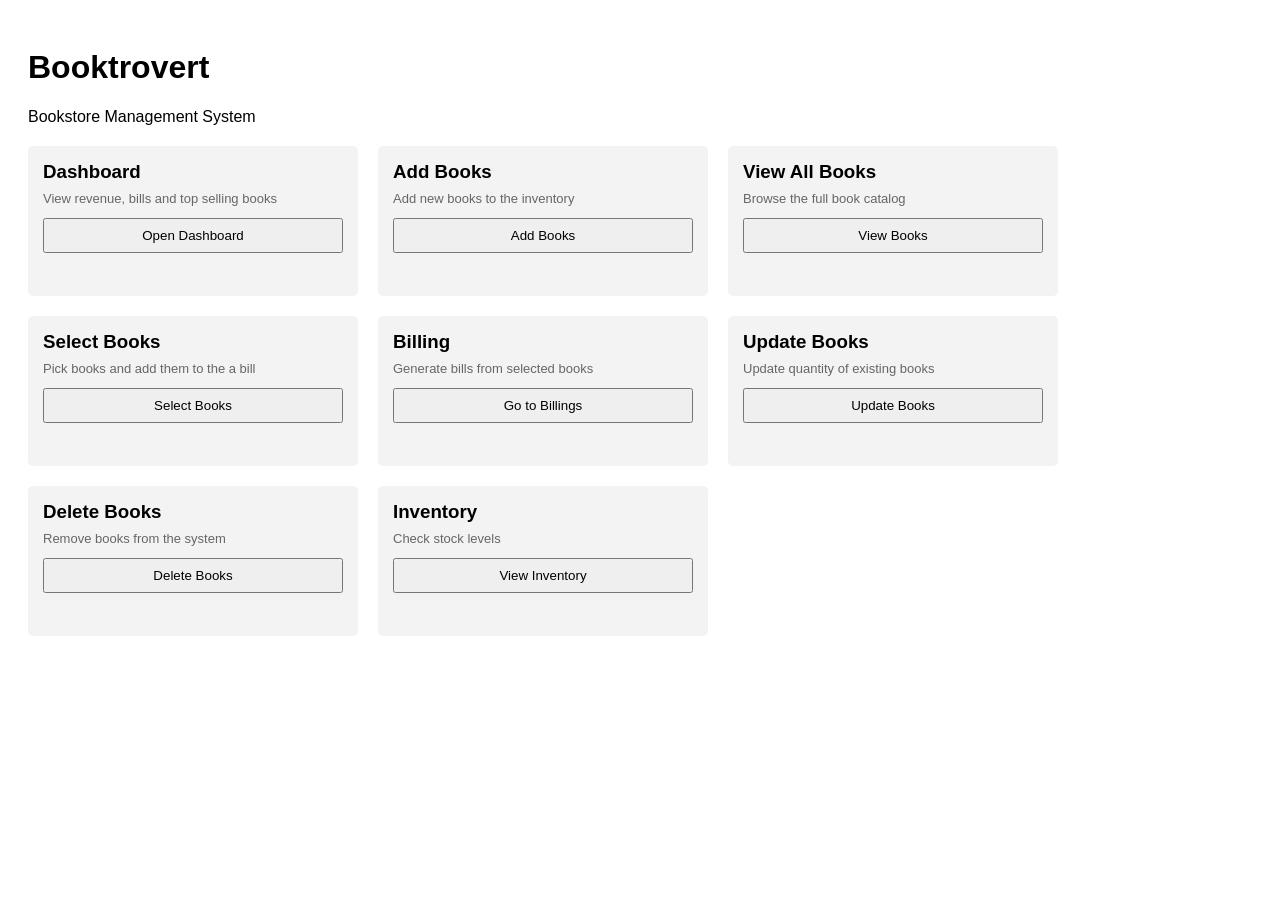
<file: src/main/resources/static/pages/index.html>
<!DOCTYPE html>
<html>
	<head>
		<title>Booktrovert</title>
		<link rel="stylesheet" href="../css/style.css">
	</head>
	
	<body>
		
		<h1>Booktrovert</h1>
		<p>Bookstore Management System</p>
		
		<div class="nav-grid">
			
			<div class="card">
				<h3>Dashboard</h3>
				<p>View revenue, bills and top selling books</p>
				<a href="dashboard.html"><button>Open Dashboard</button></a>
			</div>
			
			<div class="card">
				<h3>Add Books</h3>
				<p>Add new books to the inventory</p>
				<a href="addbooks.html"><button>Add Books</button></a>
			</div>
			
			<div class="card">
				<h3>View All Books</h3>
				<p>Browse the full book catalog</p>
				<a href="getallbooks.html"><button>View Books</button></a>
			</div>
			
			<div class="card">
				<h3>Select Books</h3>
				<p>Pick books and add them to the a bill</p>
				<a href="select-books.html"><button>Select Books</button></a>
			</div>
			
			<div class="card">
				<h3>Billing</h3>
				<p>Generate bills from selected books</p>
				<a href="billing.html"><button>Go to Billings</button></a>
			</div>
			
			<div class="card">
				<h3>Update Books</h3>
				<p>Update quantity of existing books</p>
				<a href="updatebooks.html"><button>Update Books</button></a>
			</div>
			
			<div class="card">
				<h3>Delete Books</h3>
				<p>Remove books from the system</p>
				<a href="deletebooks.html"><button>Delete Books</button></a>
			</div>
			
			<div class="card">
				<h3>Inventory</h3>
				<p>Check stock levels</p>
				<a href="inventory.html"><button>View Inventory</button></a>
			</div>
			
		</div>
	</body>
</html>
</file>
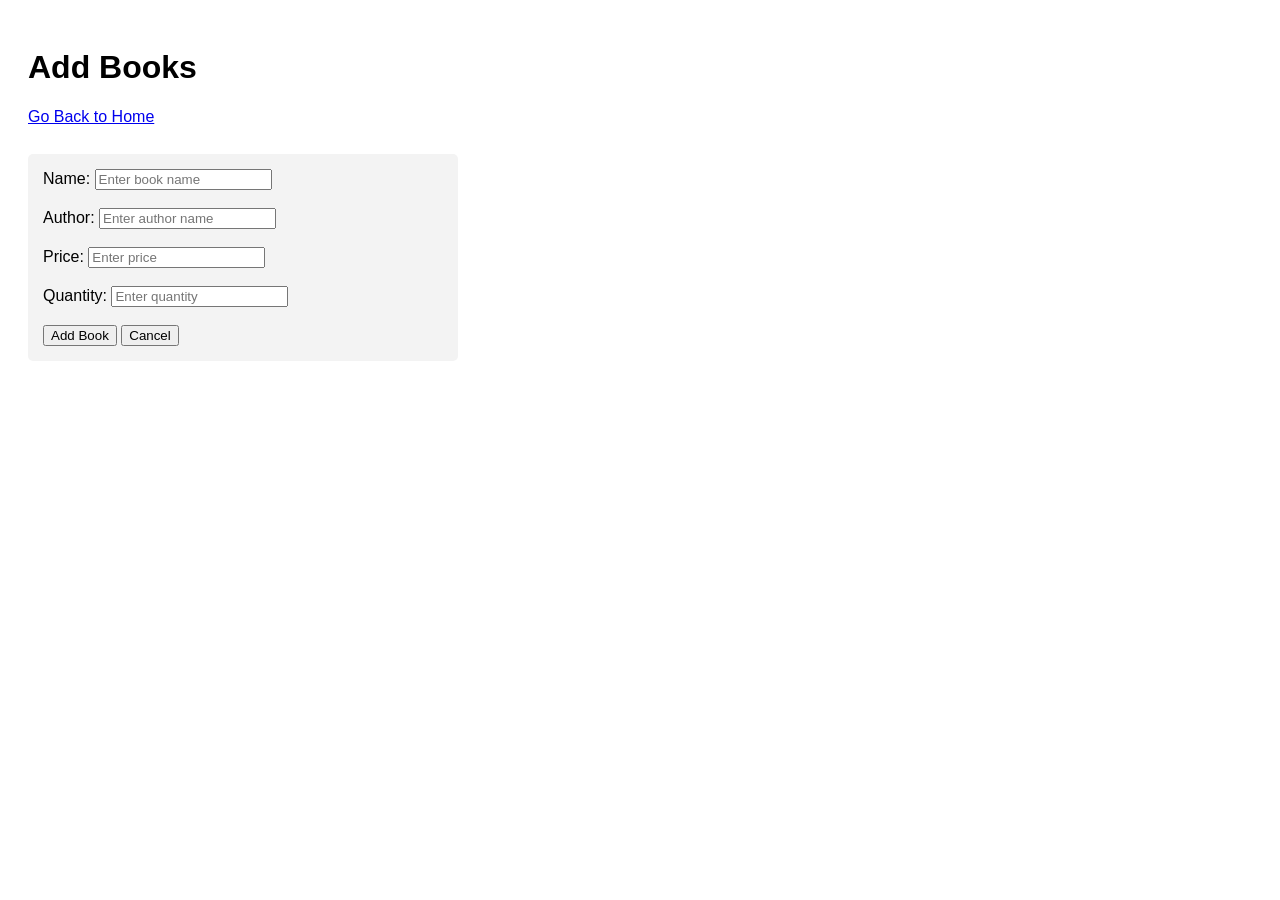
<file: src/main/resources/static/pages/addbooks.html>
<!DOCTYPE html>
<html>
	<head>
		<title>Add Books</title>
		<link rel="stylesheet" href="../css/style.css">
	</head>

	<body>

		<h1>Add Books</h1>
		<a href="index.html"> Go Back to Home</a>

		<br><br>

		<div class="card" style="width: 400px;">

			<label>Name: </label>
			<input type="text" id="name" placeholder="Enter book name">

			<br><br>

			<label>Author: </label>
			<input type="text" id="author" placeholder="Enter author name">

			<br><br>

			<label>Price: </label>
			<input type="number" id="price" placeholder="Enter price">

			<br><br>

			<label>Quantity: </label>
			<input type="number" id="quantity" placeholder="Enter quantity">

			<br><br>

			<input type="button" id="add" value="Add Book">
			<input type="button" id="cancel" value="Cancel">

		</div>

		<div id="message" style="margin-top: 16px; font-weight: bold;"></div>

	</body>

	<script>
		const base_url = "http://localhost:8081/api/books";

		document.getElementById("add").addEventListener("click", function() {

			const name = document.getElementById("name").value;
			const author = document.getElementById("author").value;
			const price = document.getElementById("price").value;
			const quantity = document.getElementById("quantity").value;

			if (!name || !author || !price || !quantity) {
				alert("Please fill all the fields");
				return;
			}

			const bookdata = {
				name: name,
				author: author,
				price: parseFloat(price),
				quantity: parseInt(quantity)
			};

			fetch(base_url + "/addbooks", {
				method: "POST",
				headers: {
					"Content-Type": "application/json"
				},
				body: JSON.stringify(bookdata)
			})
			.then(res => {
				if (!res.ok) {
					throw new Error("Failed to add book");
				}
				return res.json();
			})
			.then(data => {
				document.getElementById("message").style.color = "green";
				document.getElementById("message").innerText = ` "${data.name}" added successfully!`;

				document.getElementById("name").value = "";
				document.getElementById("author").value = "";
				document.getElementById("price").value = "";
				document.getElementById("quantity").value = "";
			})
			.catch(err => {
				document.getElementById("message").style.color = "red";
				document.getElementById("message").innerText = "❌ " + err.message;
			});
		});

		document.getElementById("cancel").addEventListener("click", function() {
			document.getElementById("name").value = "";
			document.getElementById("author").value = "";
			document.getElementById("price").value = "";
			document.getElementById("quantity").value = "";
			document.getElementById("message").innerText = "";
		});
	</script>
</html>
</file>
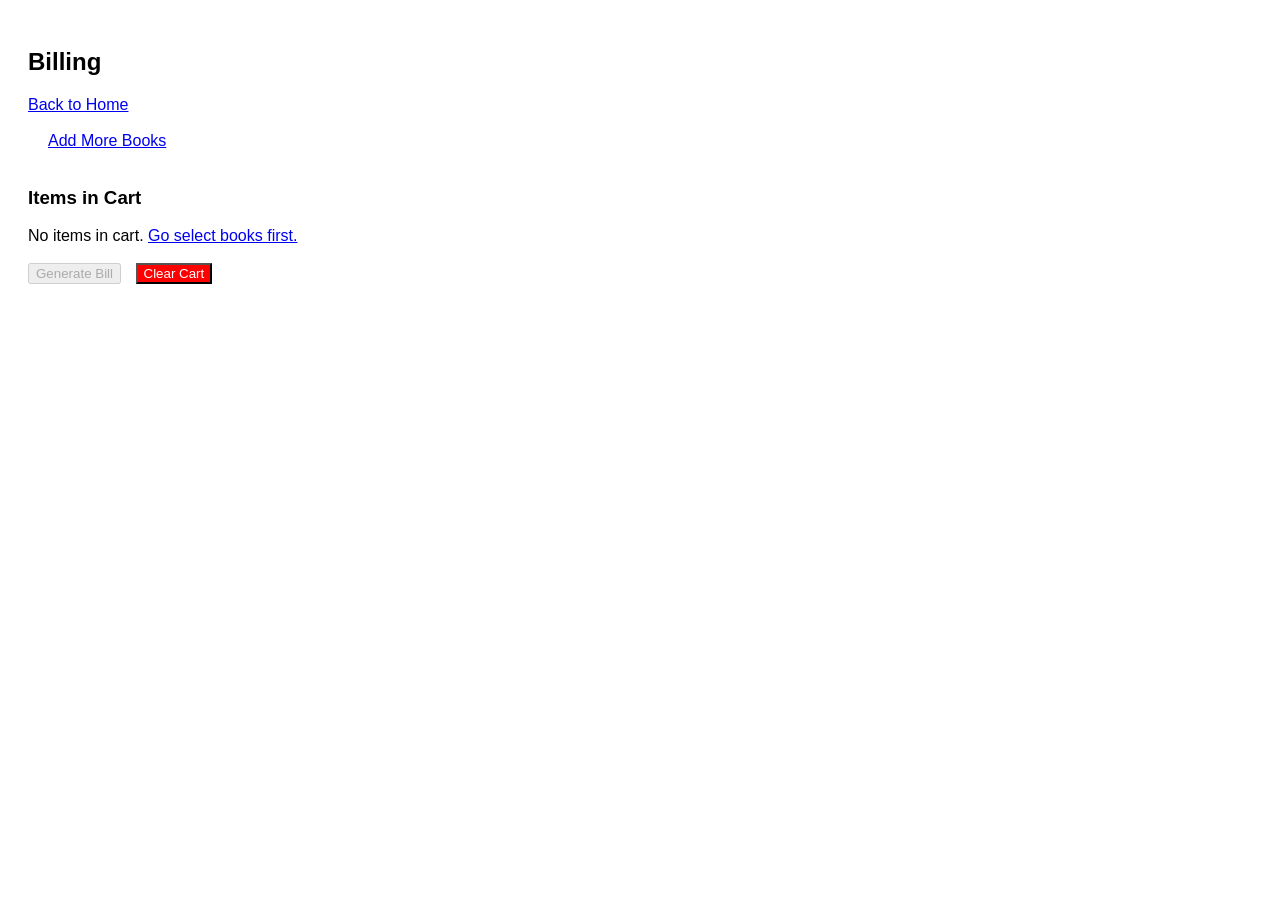
<file: src/main/resources/static/pages/billing.html>
<!DOCTYPE html>
<html>
	<head>
		<title>Billing</title>
		<link rel="stylesheet" href="../css/style.css">
	</head>
	
	<body>
		
		<h2>Billing</h2>
		<a href="index.html">Back to Home</a>
		<br><br>
		
		<a href="select-books.html" style="margin-left: 20px;">Add More Books</a>
		<br><br>
		
		<div id="cartSection">
			<h3>Items in Cart</h3>
			<div id="cartItems">No items in cart.<a href="select-books.html">Go select books first</a></div>
		</div>
		
		<br>
		
		<button onclick="generateBill()" id="billBtn">Generate Bill</button>
		<button onclick="clearCart()" id="clearBtn" style="margin-left: 10px; background-color:red; color: white;">Clear Cart</button>
		
		<div id="erroMessage" style="display: none; color: red; font-weight: bold; margin-top: 12px;"></div>
		
		<br><br>

		<div id="receiptSection" style="display: none;">
			<h3>Bill Receipt</h3>
			<div class="card" style="width: 500px;">
				<p><strong>Bill ID: <span id="billId"></span></strong></p>
				<p><strong>Date: <span id="billDate"></span></strong></p>
				<hr>
				
				<table border="1" cellpadding="8" width="100%">
					<thead>
						<tr>
							<th>Book</th>
							<th>Qty</th>
							<th>Price</th>
							<th>Subtotal</th>
						</tr>
					</thead>
					
					<tbody id="receiptItems"></tbody>
				</table>
				<hr>
				<p style="font-size: 18px;"><strong>Total: Rs. <span id="totalAmount"></span></strong></p>
			</div>
		</div>	
		
		<script src="../js/billing.js"></script>	
	</body>
</html>
</file>
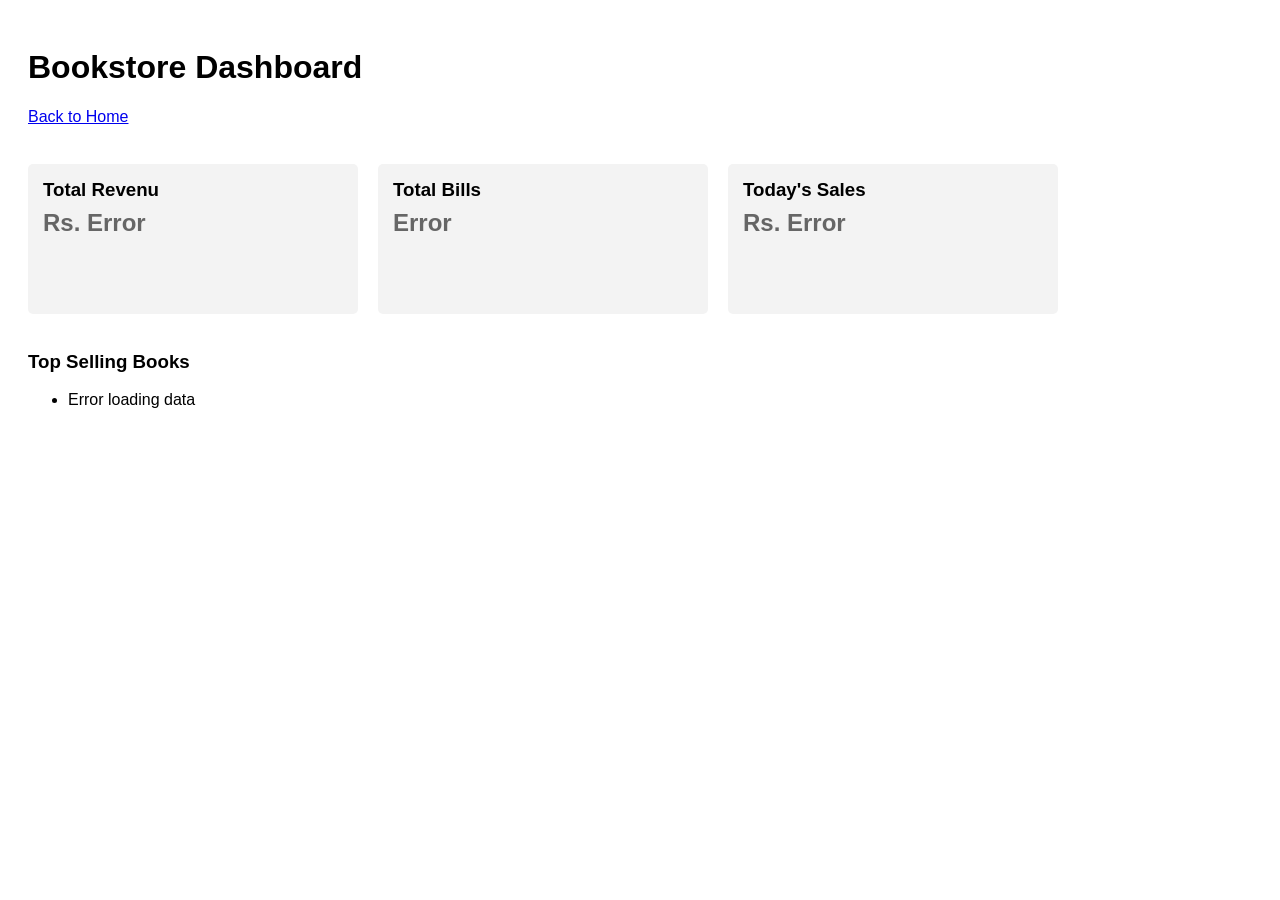
<file: src/main/resources/static/pages/dashboard.html>
<!DOCTYPE html>
<html>
	<head>
		<title>Dashboard</title>
		<link rel="stylesheet" href="../css/style.css">
	</head>
	
	<body>
		
		<h1>Bookstore Dashboard</h1>
		<a href="index.html">Back to Home</a>
		
		<br><br>
		
		<div class="nav-grid">
			
			<div class="card">
				<h3>Total Revenu</h3>
				<p style="font-size: 24px; font-weight: bold;">Rs. <span id="revenue">Loading...</span></p>
			</div>
			
			<div class="card">
				<h3>Total Bills</h3>
				<p style="font-size: 24px; font-weight: bold;"><span id="totalbills">Loading...</span></p>
			</div>
			
			<div class="card">
				<h3>Today's Sales</h3>
				<p style="font-size: 24px; font-weight: bold;">Rs. <span id="totalsales">Loading...</span></p>
			</div>
		</div>
		
		<br> 
		
		
		<h3>Top Selling Books</h3>
		<ul id="topbooks"></ul>
		
		<script src="../js/dashboard.js"></script>
		
	</body>
	
</html>
</file>
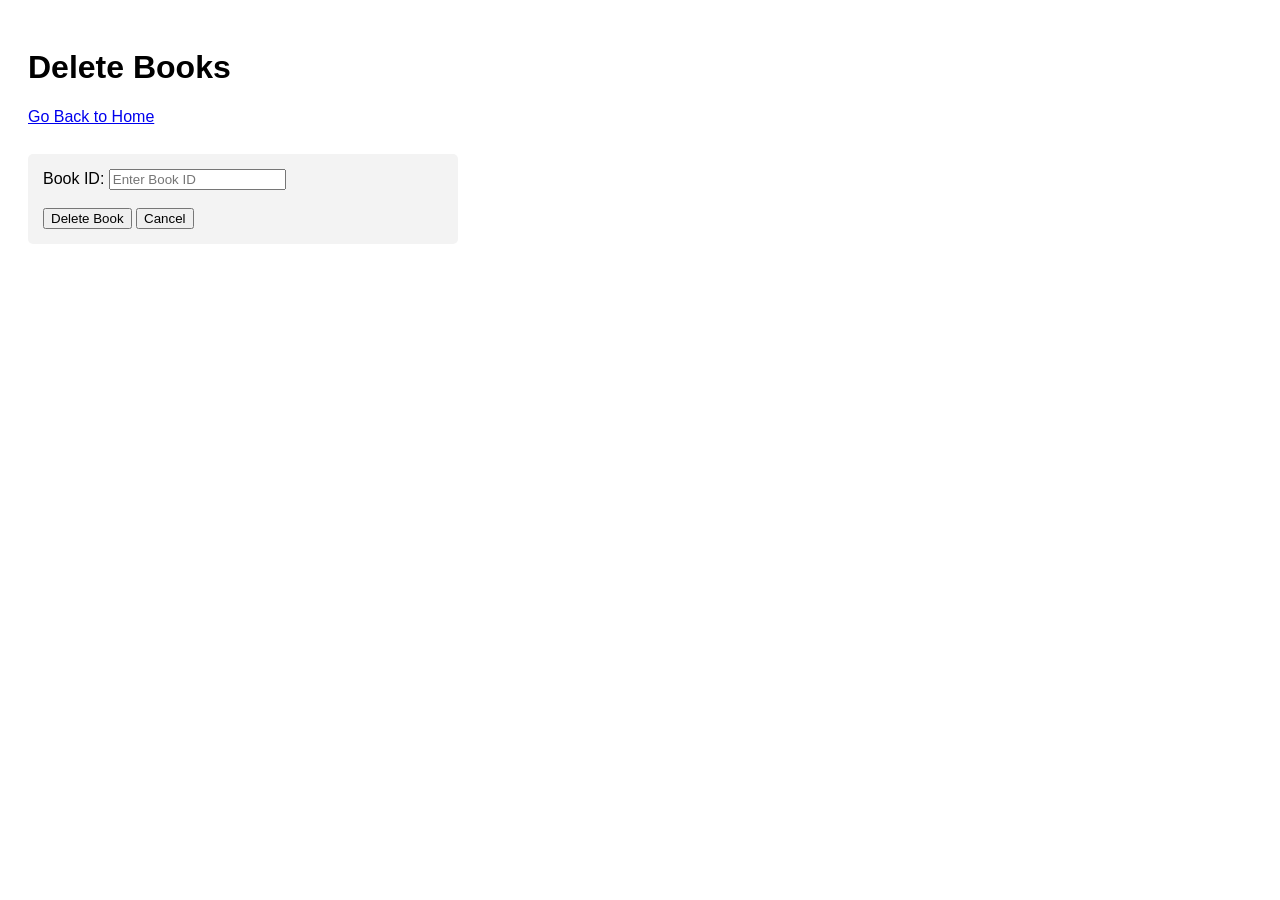
<file: src/main/resources/static/pages/deletebooks.html>
<!DOCTYPE html>
<html>
	<head>
		<title>Delete Books</title>
		<link rel="stylesheet" href="../css/style.css">
	</head>

	<body>

		<h1>Delete Books</h1>
		<a href="index.html"> Go Back to Home</a>

		<br><br>

		<div class="card" style="width: 400px;">

			<label>Book ID: </label>
			<input type="number" id="bookid" placeholder="Enter Book ID">

			<br><br>

			<input type="button" id="delete" value="Delete Book">
			<input type="button" id="cancel" value="Cancel">

		</div>

		<div id="message" style="margin-top: 16px; font-weight: bold;"></div>

	</body>

	<script>

		const base_url = "http://localhost:8081/api/books";

		document.getElementById("delete").addEventListener("click", function() {

			const bookId = document.getElementById("bookid").value;

			if (!bookId) {
				alert("Please enter Book ID!");
				return;
			}

			fetch(`${base_url}/${bookId}`, {
				method: "DELETE"
			})
			.then(res => {
				if (res.status === 200) {
					document.getElementById("message").style.color = "green";
					document.getElementById("message").innerText = " Book deleted successfully!";
					document.getElementById("bookid").value = "";
				}
				else if (res.status === 404) {
					document.getElementById("message").style.color = "red";
					document.getElementById("message").innerText = " Book not found!";
				}
				else {
					document.getElementById("message").style.color = "red";
					document.getElementById("message").innerText = " Failed to delete the book.";
				}
			})
			.catch(err => {
				document.getElementById("message").style.color = "red";
				document.getElementById("message").innerText = " Error: " + err.message;
			});
		});

		document.getElementById("cancel").addEventListener("click", function() {
			document.getElementById("bookid").value = "";
			document.getElementById("message").innerText = "";
		});

	</script>
</html>
</file>
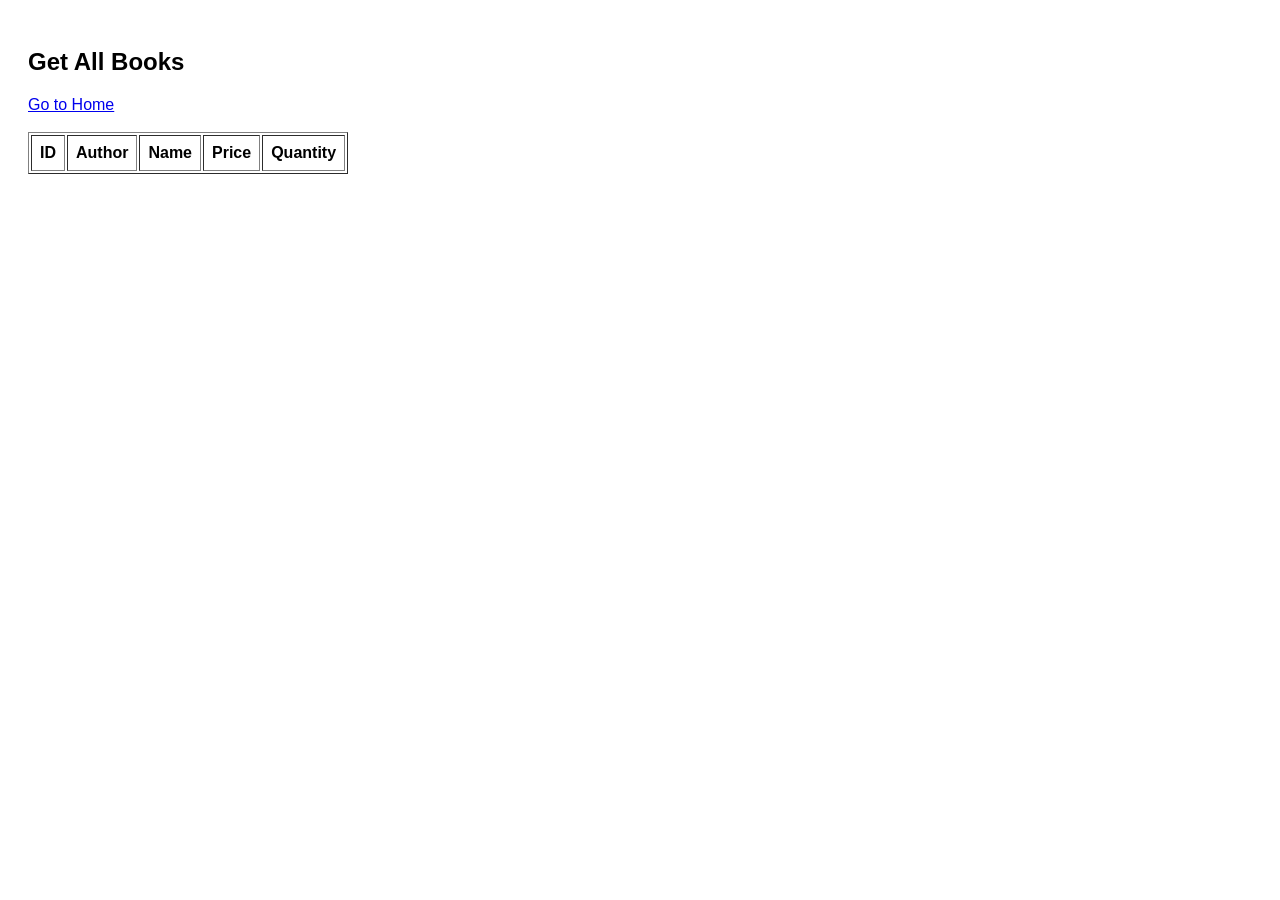
<file: src/main/resources/static/pages/getallbooks.html>
<!DOCTYPE html>

<html>
	
<head>
<title>Get All Books</title>
<link rel="stylesheet" href="../css/style.css">
</head>
	
	<body>
		
		<h2> Get All Books</h2>
		<a href="index.html">Go to Home</a>
		
		<br> <br>
		
		
		<table border="1" cellpadding = "8" id="bookstable">
			
			<thead>
				
				<tr>
					
					<th>ID</th>
					<th>Author</th>
					<th>Name</th>
					<th>Price</th>
					<th>Quantity</th>
				</tr>
			</thead>
			
			<tbody id="booktableBody"></tbody>
			
		</table>
		
	</body>
	
	<script>
		
		const base_url = "http://localhost:8081/api/books";
		
		fetch(base_url)
		.then(res => res.json())
		.then(data => 
		{
			const tableBody = document.getElementById("booktableBody");
			
			if(data.length === 0)
			{
				tableBody.innerHTML = `<tr><td colspan="5">No Books Found</td></tr>`;
				return;
			}
			
			data.forEach(book => 
			{
				let row = `
				<tr>
					<td>${book.id}</td>
					<td>${book.name}</td>
					<td>${book.author}</td>
					<td>${book.price}</td>
					<td>${book.quantity}</td>
				</tr>
				`;
				
				tableBody.innerHTML +=row;
			});
			
		})
		
		.catch(error => console.error("Error loading books:",error));
	</script>
</html>
</file>
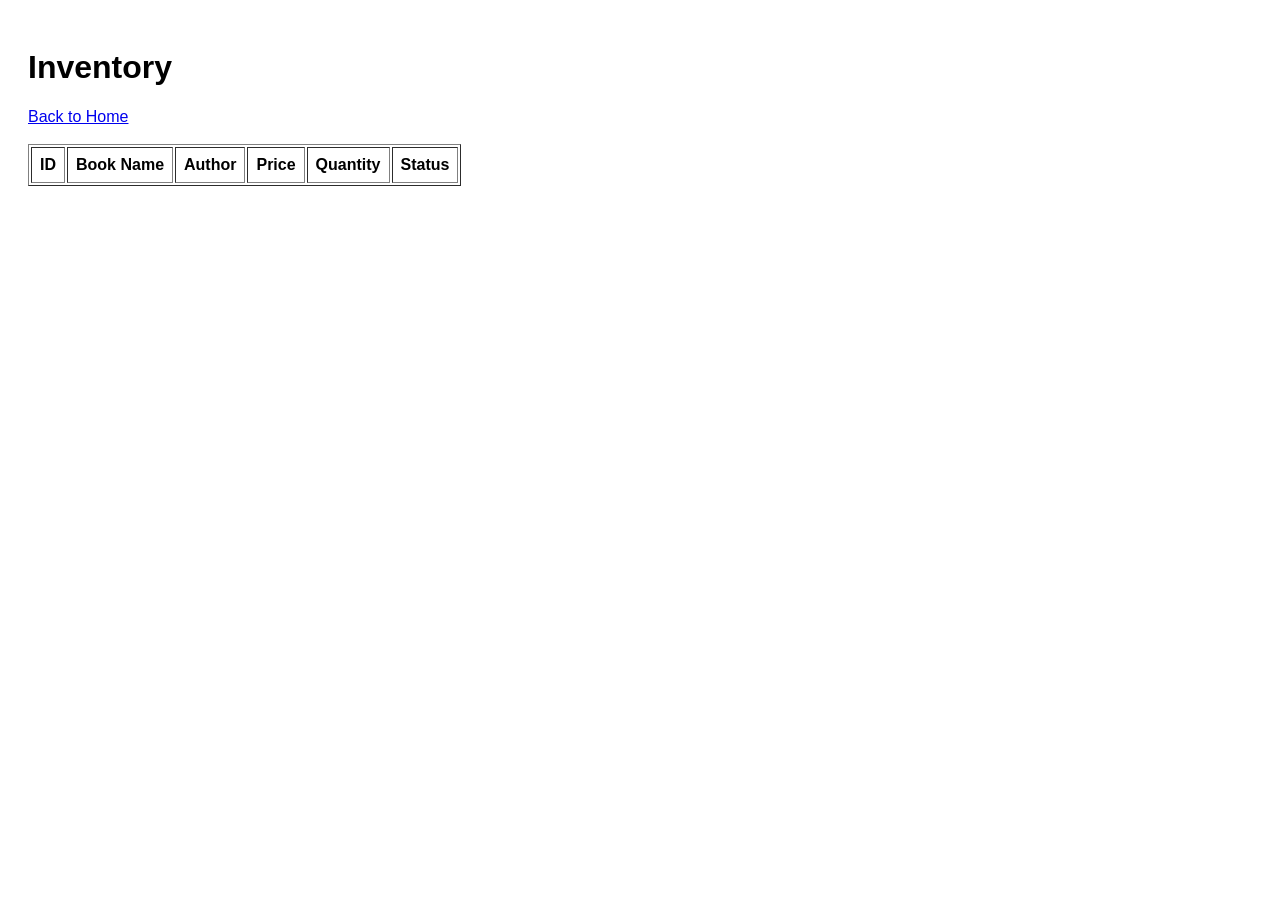
<file: src/main/resources/static/pages/inventory.html>
<!DOCTYPE html>
<html>
	<head>
		<title>Inventory</title>
		<link rel="stylesheet" href="../css/style.css">
	</head>
	
	<body>
		
		<h1>Inventory</h1>
		<a href="index.html">Back to Home</a>
		
		<br><br>
		
		<table border="1" cellpadding = "8" id="inventoryTable" >
			
			<thead>
				<tr>
					<th>ID</th>	
					<th>Book Name</th>
					<th>Author</th>
					<th>Price</th>
					<th>Quantity</th>
					<th>Status</th>
				</tr>
			</thead>
			
			<tbody id="inventorytableBody"></tbody>
			
		</table>
		
	
	</body>
	
	<script>
		
		const base_url = "http://localhost:8081/api/books";
		
		fetch(base_url)
		.then(res => res.json())
		.then(data => 
		{
			const body = document.getElementById("inventorytableBody");
			
			if(data === 0)
			{
				body.innerHTML= `<tr><td colspan="6">No Books Found</td></tr>`;
				return;
			}
			
			data.forEach(book =>
			{
				let status, color;
				
				if(book.quantity === 0)
				{
					status = "Out of stock";
					color = "red";
				}
				else if(book.quantity <= 5)
				{
					status = "Low stock";
					color = "orange";
				}
				else
				{
					status = "In stock";
					color = "green";
				}
				
				const row = `
					<tr>
						<td>${book.id}</td>
						<td>${book.name}</td>
						<td>${book.author}</td>
						<td>Rs. ${book.price}</td>
						<td>${book.quantity}</td>
						<td style="color: ${color}; font-weight: bold;">${status}</td>
					</tr>
					`;
					
					body.innerHTML += row;
			});
		})
		.catch(err => console.error("Error loading inventory: ",err));
		
	</script>
	
</html>
</file>
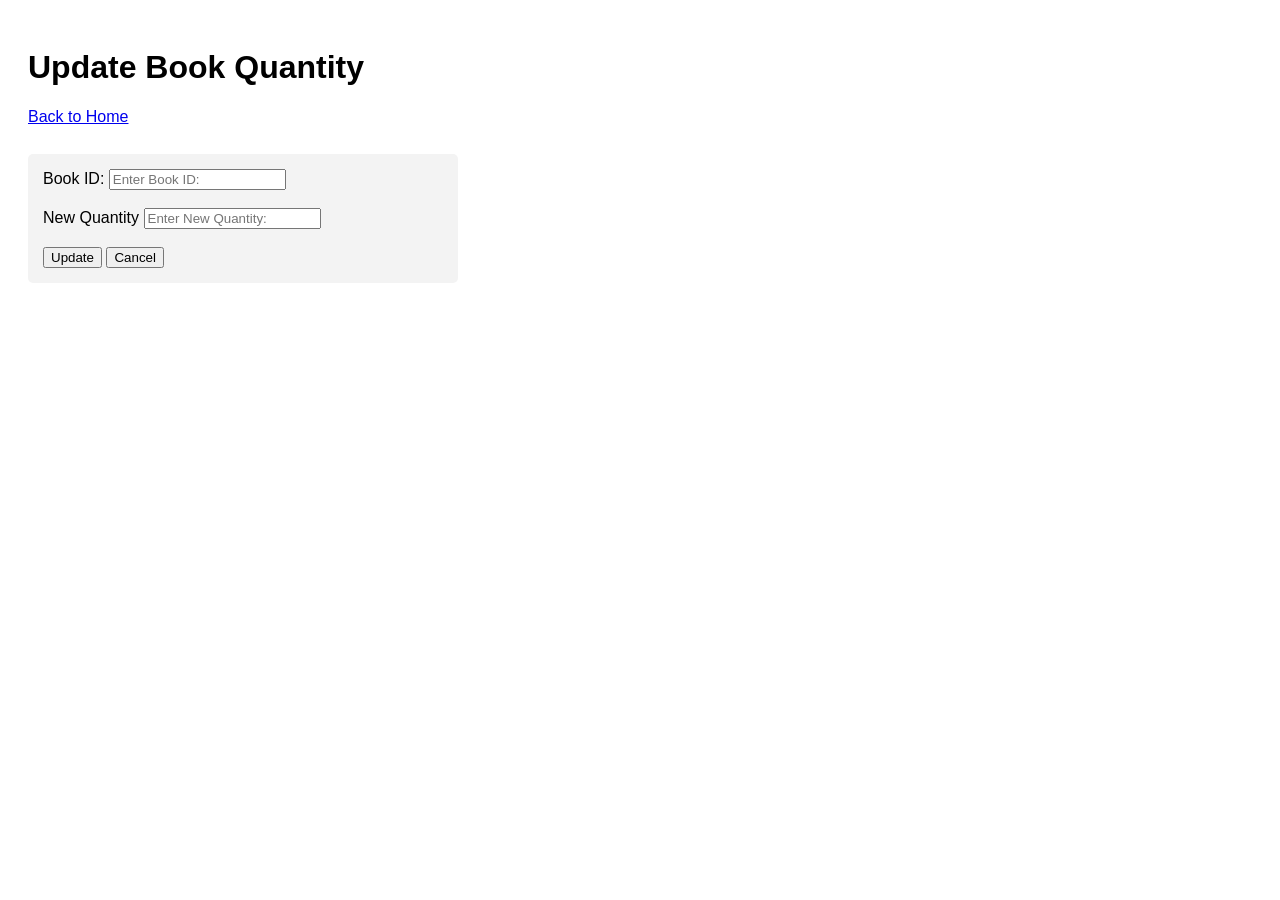
<file: src/main/resources/static/pages/updatebooks.html>
<!DOCTYPE html>
<html>
	<head>
		<title>Update Books</title>
		<link rel="stylesheet" href="../css/style.css">
	</head>
	
	<body>
		
		<h1>Update Book Quantity</h1>
		
		<a href="index.html">Back to Home</a>
		
		<br><br>
		
		<div class="card" style="width: 400px;">
			
			<label>Book ID: </label>
			<input type="number" id="bookId" placeholder="Enter Book ID: ">
			
			<br> <br>
			
			<label>New Quantity</label>
			<input type="number" id="quantity" placeholder="Enter New Quantity: " min="0">
			
			<br> <br>
			
			<input type="button" id="update" value="Update">
			<input type="button" id="cancel" value="Cancel">
			
		</div>
		
		<div id="message" style="margin-top: 16px; font-weight: bold;"></div>
		
	</body>
	
	<script>
		
		const base_url = "http://localhost:8081/api/books";
		
		document.getElementById("update").addEventListener("click", function()
		{
			const bookId = document.getElementById("bookId").value;
			const quantity = document.getElementById("quantity").value;
			
			if(!bookId || !quantity)
			{
				alert("Please fill all fields");
				return;
			}
			
			fetch(`${base_url}/${bookId}?quantity=${quantity}`,
			{
				method:"PUT"
			})
			.then(res => 
			{
				if(res.ok)
				{
					return res.json();
				}
				else if(res.status === 404)
				{
					throw new Error("Book Not Found.");
				}
				else
				{
					throw new Error("Failed to Update the book.");
				}
			})
			.then(data =>
			{
				document.getElementById("message").style.color = "green";
				document.getElementById("message").innerText = 
				`Updated! "${data.name}" now has ${data.quantity} copies.`;
				
				document.getElementById("bookId").value ="";
				document.getElementById("quantity").value = "";
			})
			.catch(err => 
			{
				document.getElementById("message").style.color = "red";
				document.getElementById("message").innerText = err.message;
			});
			
		});
		
		document.getElementById("cancel").addEventListener("click", function()
		{
			document.getElementById("bookId").value = "";
			document.getElementById("quantity").value = "";
			document.getElementById("message").innerText="";
		});
		
	</script>
</html>
</file>
<file: src/main/resources/static/css/style.css>
body
{
	font-family: Arial, Helvetica, sans-serif;
	padding: 20px;
}

 .card 
 {
	background: #f3f3f3;
	padding: 15px;
	margin: 10px 0;
	width: 300px;
	border-radius: 5px;
 }
 
 .nav-grid 
 {
	display: flex;
	flex-wrap: wrap;
	gap:20px;
	margin-top: 20px;
 }
 
 .nav-grid .card
 {
	margin: 0;
	width: 300px;
	height: 120px;
	
 }
 
 .nav-grid .card h3 {
 	margin: 0 0 8px 0;
 }

 .nav-grid .card p {
 	font-size: 13px;
 	color: #666;
 	margin: 0 0 12px 0;
 }

 .nav-grid .card button {
 	width: 100%;
 	padding: 8px;
 	cursor: pointer;
 }
</file>
